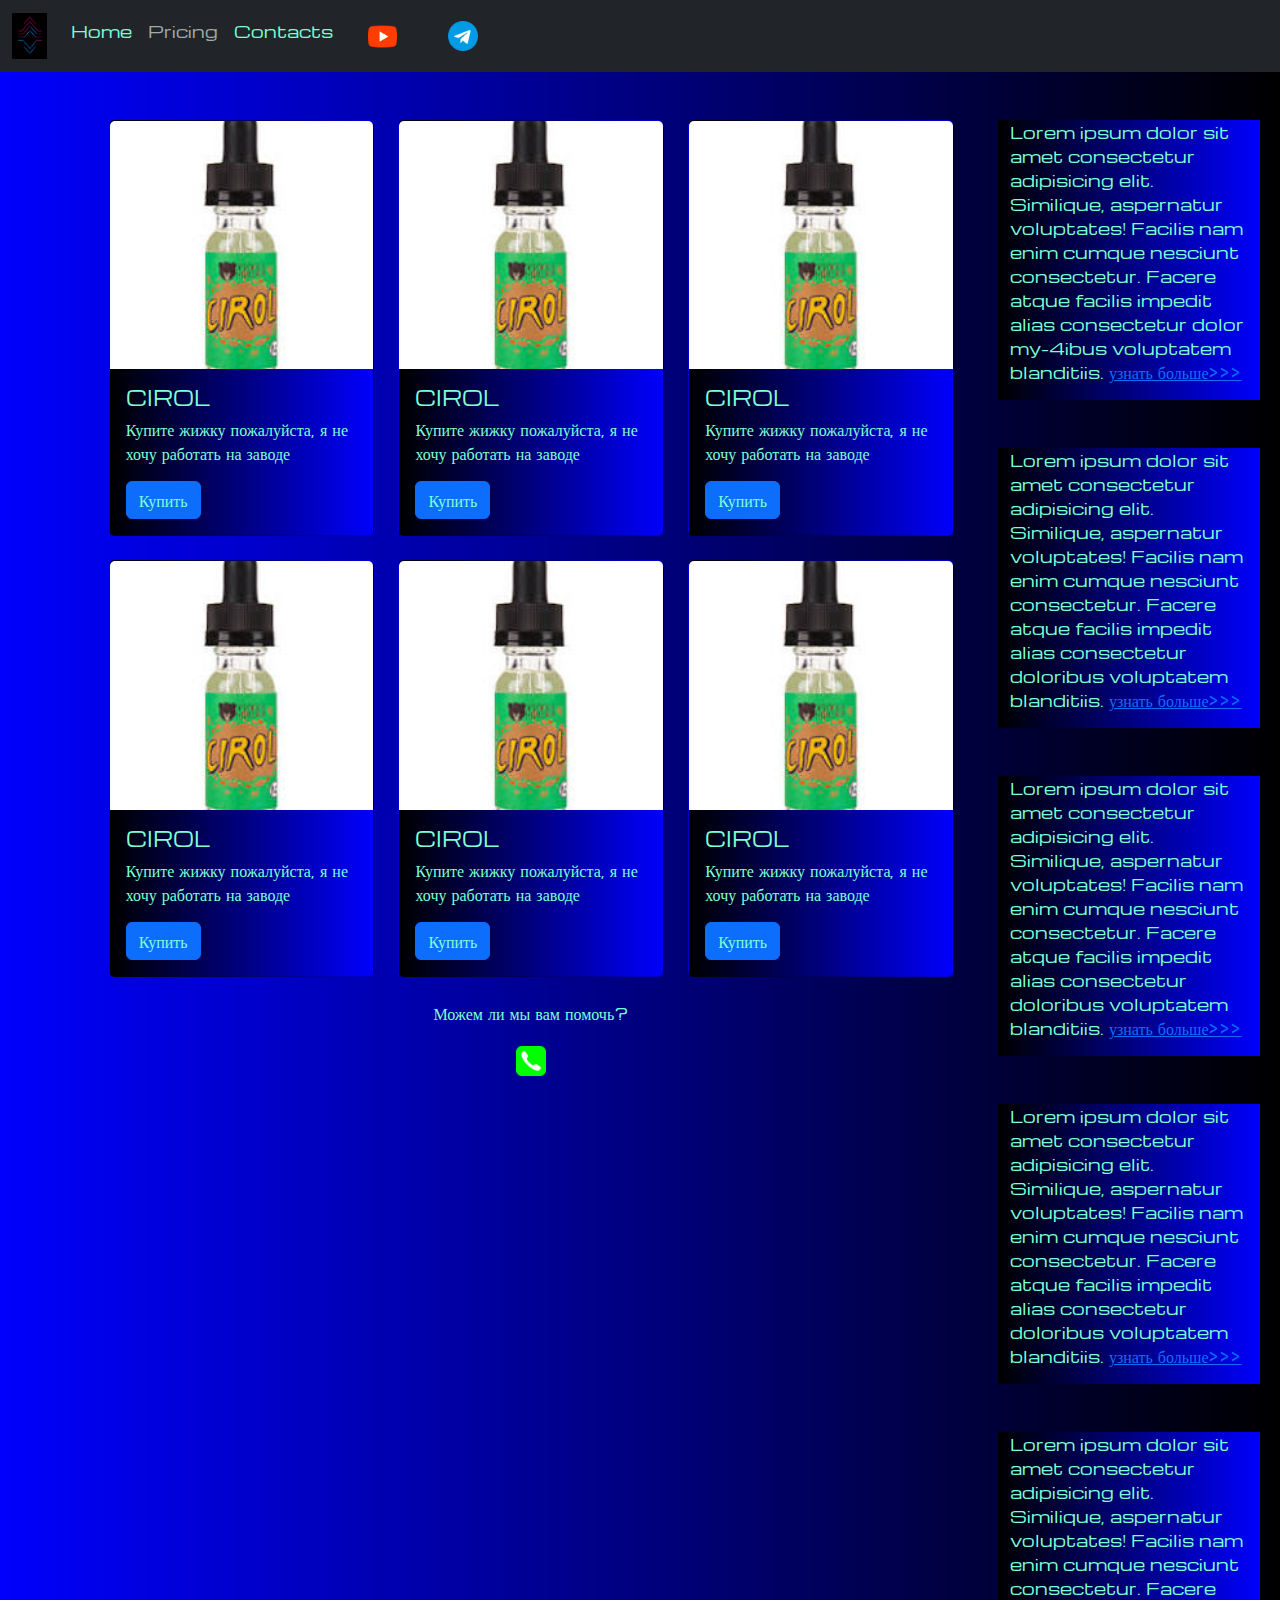
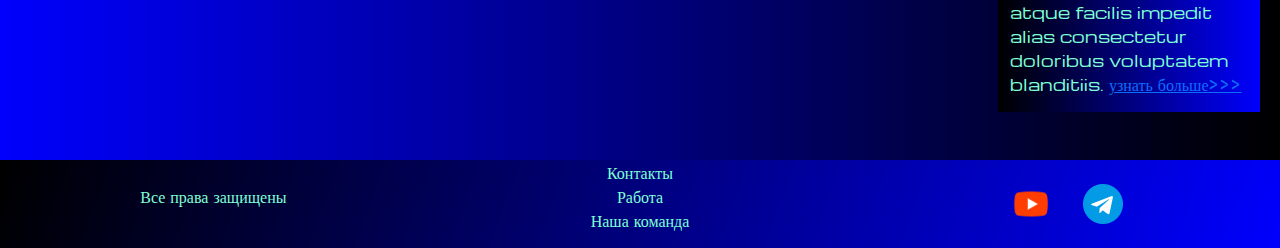
<file: pricing.html>
<!DOCTYPE html>
<html lang="en">

<head>
  <meta charset="UTF-8" />
  <meta name="viewport" content="width=device-width, initial-scale=1.0" />
  <link href="https://cdn.jsdelivr.net/npm/bootstrap@5.3.3/dist/css/bootstrap.min.css" rel="stylesheet"
    integrity="sha384-QWTKZyjpPEjISv5WaRU9OFeRpok6YctnYmDr5pNlyT2bRjXh0JMhjY6hW+ALEwIH" crossorigin="anonymous" />
  <link rel="stylesheet" href="styles\mycss.css" />
  
  <link rel="apple-touch-icon" sizes="180x180" href="files\favicon_io/apple-touch-icon.png">
<link rel="icon" type="image/png" sizes="32x32" href="files\favicon_io/favicon-32x32.png">
<link rel="icon" type="image/png" sizes="16x16" href="files\favicon_io/favicon-16x16.png">
<link rel="manifest" href="files\favicon_io/site.webmanifest">
  <title>Boom</title>
</head>

<body>
  <header>
    <nav class="navbar navbar-expand-lg bg-dark">
      <div class="container-fluid">
        <a class="navbar-brand" href="/"><img src="images/arrow-with-bright-neon-colors.jpg" alt="" /></a>
        <button class="navbar-toggler" type="button" data-bs-toggle="collapse" data-bs-target="#navbarNav"
          aria-controls="navbarNav" aria-expanded="false" aria-label="Toggle navigation">
          <span class="navbar-toggler-icon"></span>
        </button>
        <div class="collapse navbar-collapse" id="navbarNav">
          <ul class="navbar-nav">
            <li class="nav-item">
              <a class="nav-link" aria-current="page" href="/">Home</a>
            </li>

            <li class="nav-item">
              <a class="nav-link active" href="pricing.html">Pricing</a>
            </li>
            <li class="nav-item">
              <a class="nav-link" href="pricing.html">Contacts</a>
            </li>
            <li class="nav-item">
              <a class="nav-link" href="pricing.html">
                <img style="width: 35px; margin-inline: 1em" src="images\logo youtube.png"
                  alt="">
              </a>
            </li>
            <li class="nav-item "></li>
            <a class="nav-link rhr" href="pricing.html">
              <img style="width: 30px; margin-inline: 1em" src="images\logo tg.png" alt="">

            </a>
            </li>
          </ul>
        </div>
      </div>
    </nav>
  </header>

  <section>
    <div class=".container-fluid mt-4">
      <div class="row">
        <div class="col-lg-1"></div>
        <div class="col-lg-8 col-md-12">
          <div class="row">
            <div class="col-lg-4 col-md-6 mt-4">
              <div class="card">
                <a href="#">
                  <img src="images\Без названия (1).jfif" class="card-img-top" alt="..." />
                </a>
                <div class="card-body">
                  <h5 class="card-title"><a href="#">CIROL</a></h5>
                  <p class="card-text">
                    <a href="#">Купите жижку пожалуйста, я не хочу работать на заводе</a>
                  </p>
                  <a href="#" class="btn btn-primary">Купить</a>
                </div>
              </div>
            </div>
            <div class="col-lg-4 col-md-6 mt-4">
              <div class="card">
                <a href="#">
                  <img src="images\Без названия (1).jfif" class="card-img-top" alt="..." />
                </a>
                <div class="card-body">
                  <h5 class="card-title"><a href="#">CIROL</a></h5>
                  <p class="card-text">
                    <a href="#">Купите жижку пожалуйста, я не хочу работать на заводе</a>
                  </p>
                  <a href="#" class="btn btn-primary">Купить</a>
                </div>
              </div>
            </div>
            <div class="col-lg-4 col-md-6 mt-4">
              <div class="card">
                <a href="#">
                  <img src="images\Без названия (1).jfif" class="card-img-top" alt="..." />
                </a>
                <div class="card-body">
                  <h5 class="card-title"><a href="#">CIROL</a></h5>
                  <p class="card-text">
                    <a href="#">Купите жижку пожалуйста, я не хочу работать на заводе</a>
                  </p>
                  <a href="#" class="btn btn-primary">Купить</a>
                </div>
              </div>
            </div>

            <div class="col-lg-4 col-md-6 mt-4">
              <div class="card">
                <a href="#">
                  <img src="images\Без названия (1).jfif" class="card-img-top" alt="..." />
                </a>
                <div class="card-body">
                  <h5 class="card-title"><a href="#">CIROL</a></h5>
                  <p class="card-text">
                    <a href="#">Купите жижку пожалуйста, я не хочу работать на заводе</a>
                  </p>
                  <a href="#" class="btn btn-primary">Купить</a>
                </div>
              </div>
            </div>
            <div class="col-lg-4 col-md-6 mt-4">
              <div class="card">
                <a href="#">
                  <img src="images\Без названия (1).jfif" class="card-img-top" alt="..." />
                </a>
                <div class="card-body">
                  <h5 class="card-title"><a href="#">CIROL</a></h5>
                  <p class="card-text">
                    <a href="#">Купите жижку пожалуйста, я не хочу работать на заводе</a>
                  </p>
                  <a href="#" class="btn btn-primary">Купить</a>
                </div>
              </div>
            </div>
            <div class="col-lg-4 col-md-6 mt-4">
              <div class="card">
                <a href="#">
                  <img src="images\Без названия (1).jfif" class="card-img-top" alt="..." />
                </a>
                <div class="card-body">
                  <h5 class="card-title"><a href="#">CIROL</a></h5>
                  <p class="card-text">
                    <a href="#">Купите жижку пожалуйста, я не хочу работать на заводе</a>
                  </p>
                  <a href="#" class="btn btn-primary">Купить</a>
                </div>
              </div>
            </div>
          </div>
          
          <div class="col-lg-12 col-md-12 text-center mt-4">
           <p>Можем ли мы вам помочь?</p>
           </div>
               <div class="col-lg-12 col-md-12 text-center">
                 <img class="call-anim" style="width: 40px;" src="images\tel.png" alt=""> </div>
        </div>
        <div class="col-lg-3 col-md-12">
          <div class="row fish">
            <div class="col-lg-12 sidebar my-4">
              <p>
                Lorem ipsum dolor sit amet consectetur adipisicing elit.
                Similique, aspernatur voluptates! Facilis nam enim cumque
                nesciunt consectetur. Facere atque facilis impedit alias
                consectetur dolor my-4ibus voluptatem blanditiis.
                <a href="#">узнать больше>>></a>
              </p>
            </div>
            <div class="col-lg-12 sidebar my-4">
              <p>
                Lorem ipsum dolor sit amet consectetur adipisicing elit.
                Similique, aspernatur voluptates! Facilis nam enim cumque
                nesciunt consectetur. Facere atque facilis impedit alias
                consectetur doloribus voluptatem blanditiis.
                <a href="#">узнать больше>>></a>
              </p>
            </div>
            <div class="col-lg-12 sidebar my-4">
              <p>
                Lorem ipsum dolor sit amet consectetur adipisicing elit.
                Similique, aspernatur voluptates! Facilis nam enim cumque
                nesciunt consectetur. Facere atque facilis impedit alias
                consectetur doloribus voluptatem blanditiis.
                <a href="#">узнать больше>>></a>
              </p>
            </div>
            <div class="col-lg-12 sidebar my-4">
              <p>
                Lorem ipsum dolor sit amet consectetur adipisicing elit.
                Similique, aspernatur voluptates! Facilis nam enim cumque
                nesciunt consectetur. Facere atque facilis impedit alias
                consectetur doloribus voluptatem blanditiis.
                <a href="#">узнать больше>>></a>
              </p>
            </div>
            <div class="col-lg-12 sidebar my-4">
              <p>
                Lorem ipsum dolor sit amet consectetur adipisicing elit.
                Similique, aspernatur voluptates! Facilis nam enim cumque
                nesciunt consectetur. Facere atque facilis impedit alias
                consectetur doloribus voluptatem blanditiis.
                <a href="#">узнать больше>>></a>
              </p>
            </div>
          </div>
          
        </div>
      </div>
    </div>
  </section>

  <footer class="mt-4">
    <div class="container-fluid">
      <div class="row">
        <div class="col-lg-4 col-md-12 footer-text text-center">
          <p>Все права защищены</p>
        </div>
        <div class="col-lg-4 col-md-12 footer-text text-center">
          <p>Контакты<br>Работа<br>Наша команда</p>
        </div>
        <div class="col-lg-4 col-md-12 media-links">
          <img style="width: 40px; margin-inline: 1em" src="images\logo youtube.png" alt="">
          <img style="width: 40px; margin-inline: 1em" src="images\logo tg.png" alt="">
        </div>
      </div>
    </div>
  </footer>

  <script src="https://cdn.jsdelivr.net/npm/bootstrap@5.3.3/dist/js/bootstrap.bundle.min.js"
    integrity="sha384-YvpcrYf0tY3lHB60NNkmXc5s9fDVZLESaAA55NDzOxhy9GkcIdslK1eN7N6jIeHz"
    crossorigin="anonymous"></script>
</body>

</html>
</file>
